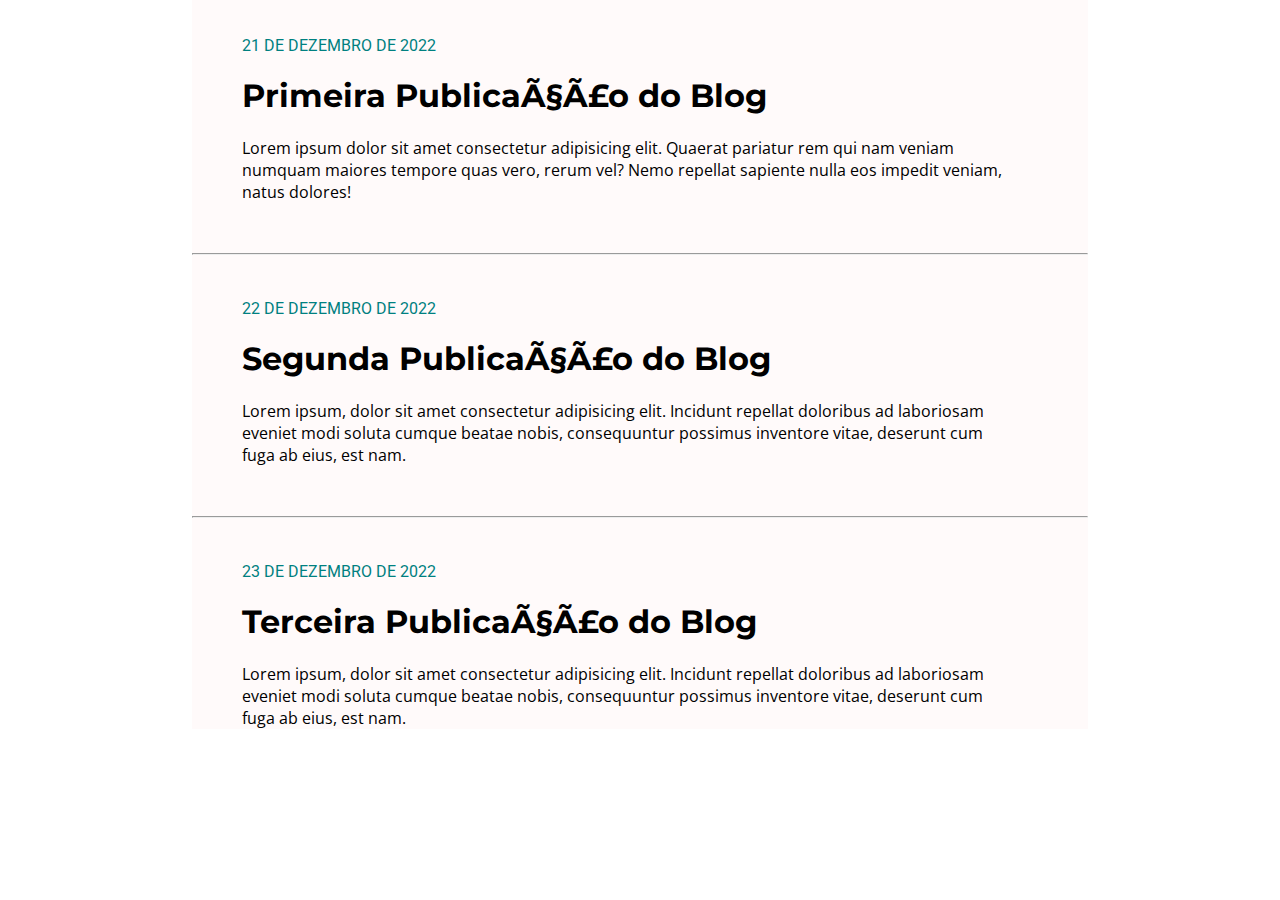
<file: boxmodel/index.html>
<!DOCTYPE html>
<html lang="pt-BR>
<head>
    <meta charset="UTF-8">
    <meta http-equiv="X-UA-Compatible" content="IE=edge">
    <meta name="viewport" content="width=device-width, initial-scale=1.0">
    <link href="https://fonts.googleapis.com/css?family=Montserrat|Open+Sans|Roboto&display=swap" rel="stylesheet" />
    <link rel="preconnect" href="https://fonts.googleapis.com">
    <link rel="preconnect" href="https://fonts.gstatic.com" crossorigin>
    <link href="https://fonts.googleapis.com/css2?family=Geostar&family=Montserrat:wght@100&family=Roboto:wght@100&display=swap" rel="stylesheet">
    <link rel="preconnect" href="https://fonts.googleapis.com">
    <link rel="preconnect" href="https://fonts.gstatic.com" crossorigin>
    <link href="https://fonts.googleapis.com/css2?family=Open+Sans:wght@300&display=swap" rel="stylesheet">
    <link rel="stylesheet" type="text/css" href="style.css"/>
    <title>Blog</title>
</head>
<body>
    <div class="post-container">
        <div class="post">
          <p class="date">21 DE DEZEMBRO DE 2022</p><p>
          </p><h1>Primeira Publicação do Blog</h1>
          <div class="post-content">
            <p>Lorem ipsum dolor sit amet consectetur adipisicing elit. Quaerat pariatur rem qui nam veniam numquam maiores tempore quas vero, rerum vel? Nemo repellat sapiente nulla eos impedit veniam, natus dolores!</p> 
          </div>
        </h1></div>
        <hr />
        <div class="post">
          <p class="date">22 DE DEZEMBRO DE 2022</p><p>
          </p><h1>Segunda Publicação do Blog</h1>
          <div class="post-content">
            <p>Lorem ipsum, dolor sit amet consectetur adipisicing elit. Incidunt repellat doloribus ad laboriosam eveniet modi soluta cumque beatae nobis, consequuntur possimus inventore vitae, deserunt cum fuga ab eius, est nam.</p>
          </div>
        </div>
        <hr />
        <div class="post">
          <p class="date">23 DE DEZEMBRO DE 2022</p><p>
          </p><h1>Terceira Publicação do Blog</h1>
          <div class="post-content">
            <p>Lorem ipsum, dolor sit amet consectetur adipisicing elit. Incidunt repellat doloribus ad laboriosam eveniet modi soluta cumque beatae nobis, consequuntur possimus inventore vitae, deserunt cum fuga ab eius, est nam.</p>
          </div>
        </div>        
      </div>        
</body>
</html>
</file>
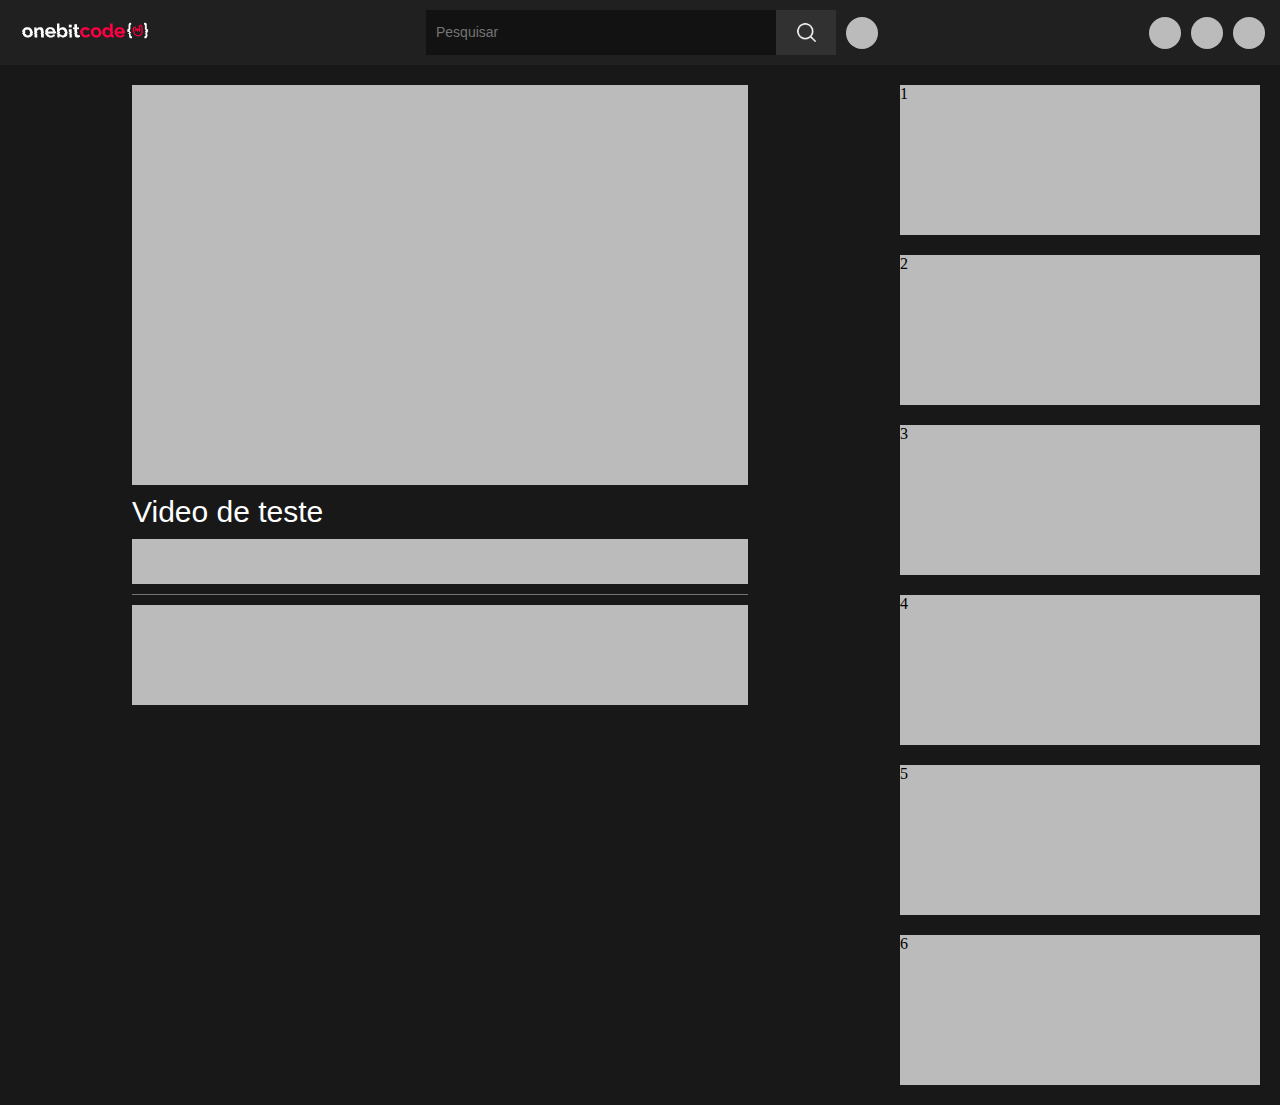
<file: flexbox-cssgrid/index.html>
<!DOCTYPE html>
<html lang="pt-BR">

<head>
    <meta charset="UTF-8">
    <meta http-equiv="X-UA-Compatible" content="IE=edge">
    <meta name="viewport" content="width=device-width, initial-scale=1.0">
    <link rel="stylesheet" href="css/style.css">
    <link rel="shortcut icon" href="imagens/favicon.png" type="image/x-icon">
    <title>OneBitTube</title>
</head>

<body>
    <div class="container">
        <header>
            <a href="#">
                <img src="imagens/logo-home.gif" alt="imagem do logo" class="logo">
            </a>
            <div class="search-div">
                <input type="search" placeholder="Pesquisar" class="search">
                <div class="lupa">
                    <img src="imagens/lupa.png" alt="imagem de uma lupa">
                </div>
                <div class="item mic"></div>
            </div>
            <ul class="perfil-itens">
                <li class="item"></li>
                <li class="item"></li>
                <li class="item"></li>
            </ul>
            <div class="item burguer"></div>
        </header>
        <div class="main-content">
            <div class="video"></div>
            <p class="title">Video de teste</p>
            <div class="interacao"></div>
            <div class="linha"></div>
            <div class="info-canal"></div>
        </div>
        <div class="side-bar">
            <div class="side-video">1</div>
            <div class="side-video">2</div>
            <div class="side-video">3</div>
            <div class="side-video">4</div>
            <div class="side-video">5</div>
            <div class="side-video">6</div>
        </div>
    </div>
</body>

</html>
</file>
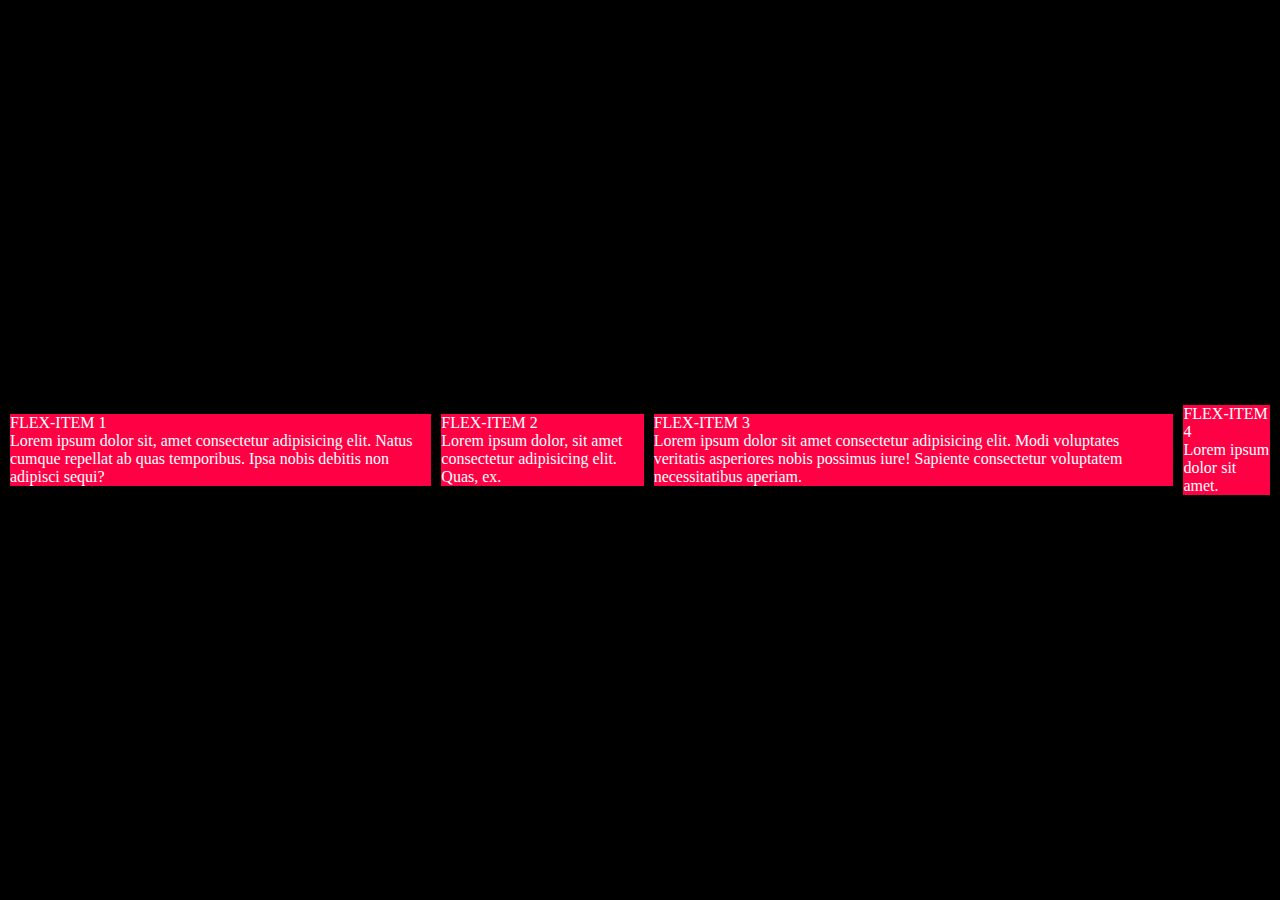
<file: flexcontainer/index.html>
<!DOCTYPE html>
<html lang="pt-BR">
<head>
    <meta charset="UTF-8">
    <meta http-equiv="X-UA-Compatible" content="IE=edge">
    <meta name="viewport" content="width=device-width, initial-scale=1.0">
    <link rel="stylesheet" href="style.css">
    <title>Css Flex</title>
</head>
<body>
    <div class="flex-container">
        <div class="flex-item">
          <p>FLEX-ITEM 1</p>
          Lorem ipsum dolor sit, amet consectetur adipisicing elit. Natus cumque
          repellat ab quas temporibus. Ipsa nobis debitis non adipisci sequi?
        </div>
        <div class="flex-item">
          <p>FLEX-ITEM 2</p>
          Lorem ipsum dolor, sit amet consectetur adipisicing elit. Quas, ex.
        </div>
        <div class="flex-item">
          <p>FLEX-ITEM 3</p>
          Lorem ipsum dolor sit amet consectetur adipisicing elit. Modi voluptates
          veritatis asperiores nobis possimus iure! Sapiente consectetur
          voluptatem necessitatibus aperiam.
        </div>
        <div class="flex-item">
          <p>FLEX-ITEM 4</p>
          Lorem ipsum dolor sit amet.
        </div>
      </div>
</body>
</html>
</file>
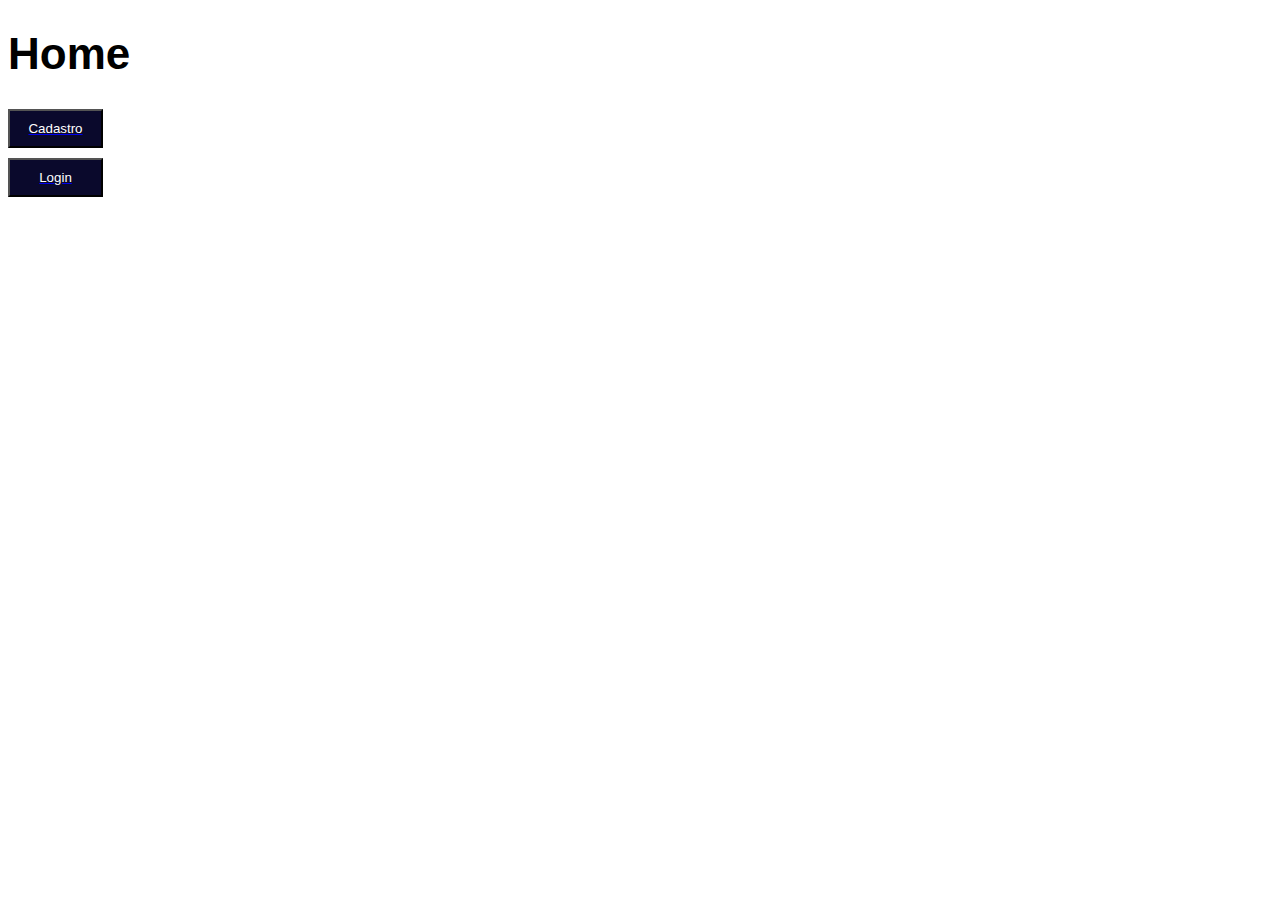
<file: sass_scss/index.html>
<!DOCTYPE html>
<html lang="pt-BR">
<head>
    <meta charset="UTF-8">
    <meta http-equiv="X-UA-Compatible" content="IE=edge">
    <meta name="viewport" content="width=device-width, initial-scale=1.0">
    <title>Home</title>
    <link rel="stylesheet" href="paginas-html/css/style.css">
</head>
<body>
    <h1 class="title-home">Home</h1>
    <a href="paginas-html/cadastro.html">
        <button class="btn">Cadastro</button>
    </a>

    <a href="paginas-html/login.html">
        <button class="btn">Login</button>
    </a>
</body>
</html>
</file>
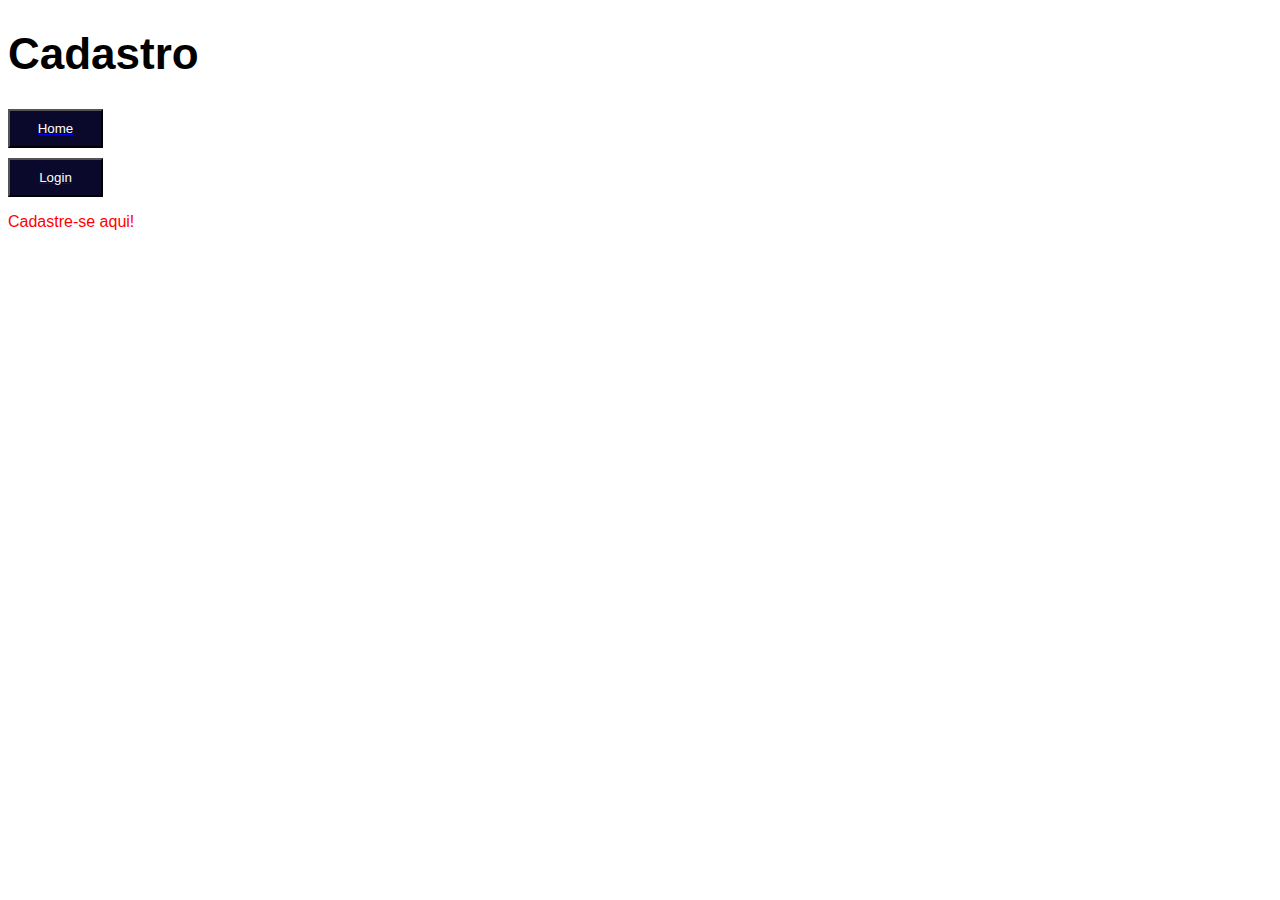
<file: sass_scss/paginas-html/cadastro.html>
<!DOCTYPE html>
<html lang="pt-BR">
<head>
    <meta charset="UTF-8">
    <meta http-equiv="X-UA-Compatible" content="IE=edge">
    <meta name="viewport" content="width=device-width, initial-scale=1.0">
    <title>Cadastro</title>
    <link rel="stylesheet" href="css/style.css">
</head>
<body>
    <h1 class="title-home">Cadastro</h1>
    <a href="../index.html">
        <button class="btn">Home</button>
    </a>

    <a href="./login.html">
        <button class="btn">Login</button>
    </a>

    <p class="cadastro-text">Cadastre-se aqui!</p>
</body>
</html>
</file>
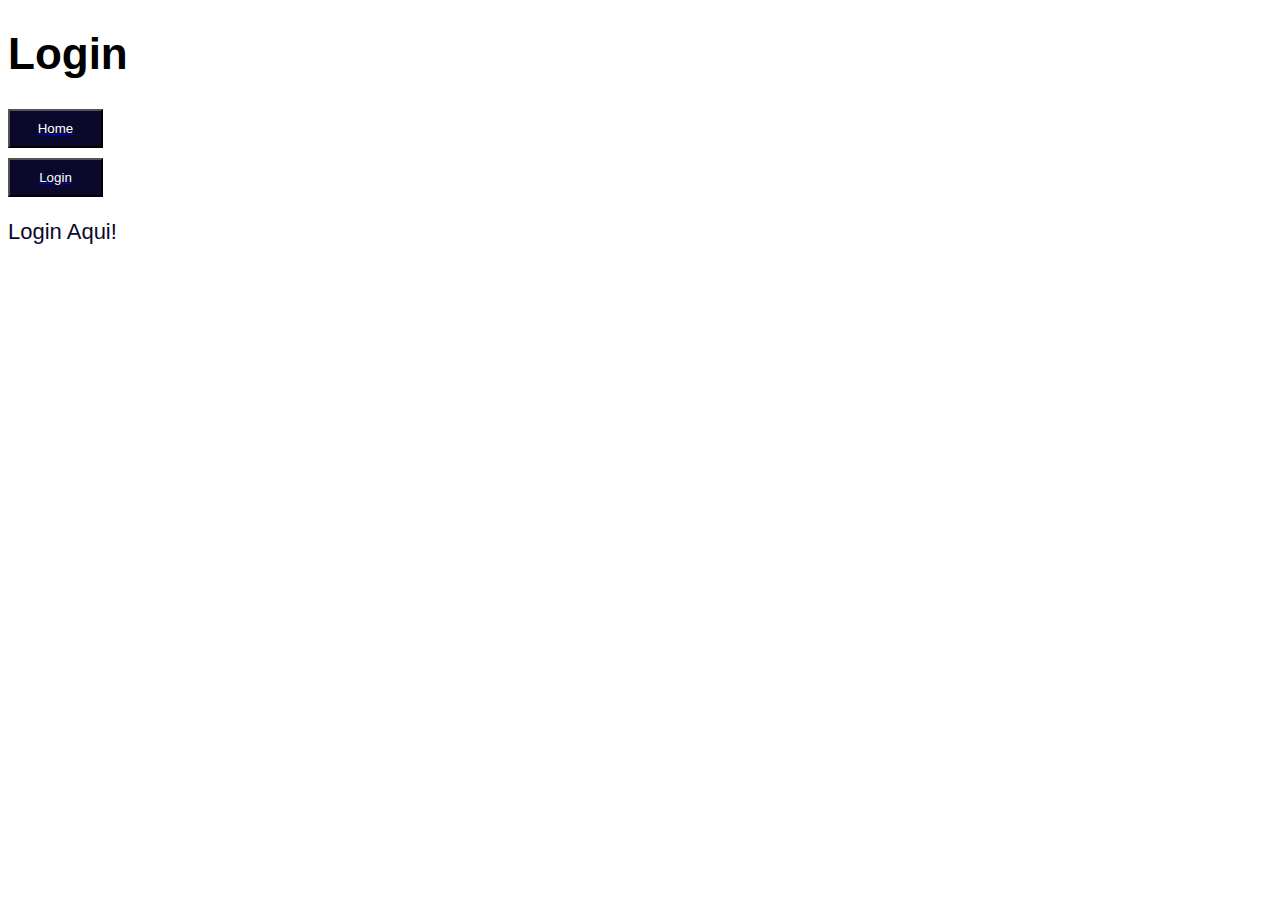
<file: sass_scss/paginas-html/login.html>
<!DOCTYPE html>
<html lang="pt-BR">
<head>
    <meta charset="UTF-8">
    <meta http-equiv="X-UA-Compatible" content="IE=edge">
    <meta name="viewport" content="width=device-width, initial-scale=1.0">
    <title>Login</title>
    <link rel="stylesheet" href="css/style.css">
</head>
<body>
<div class="container">
    <h1 class="title-home">Login</h1>
    <a href="../index.html">
        <button class="btn">Home</button>
    </a>

    <a href="./login.html">
        <button class="btn">Login</button>
    </a>

    <p>Login Aqui!</p>
</div>
</body>
</html>
</file>
<file: boxmodel/style.css>
body {
    margin: 0px;
}

h1 {
    font-family: 'Montserrat', sans-serif;
}

.post-container {
    width: 70%;
    height: 100%;
    margin: 0px auto 0px auto;
    background-color: #fffafa;
}

.post-container .date {
    font-family: 'Roboto', sans-serif;
    color: #008080;
}

.post-container div.post-content {
    width: 90%;
    font-family: 'Open Sans', sans-serif;
    font-weight: normal;
}

.post-container .post {
    margin-bottom: 50px;
    padding-top: 20px;
    padding-left: 50px;
}
</file>
<file: flexbox-cssgrid/css/style.css>
* {
  padding: 0;
  margin: 0;
}

.container {
  box-sizing: border-box;
  min-height: 100vh;
  background-color: #181818;
  display: grid;
  grid-template-columns: 1fr 2fr 400px;
  grid-auto-rows: minxmax(65px, auto);
}

header {
  grid-column: 1/4;
  background-color: #202020;
  display: flex;
  justify-content: space-between;
  align-items: center;
  padding: 10px 15px;
}

header a {
  text-decoration: none;
}

.logo {
  width: 140px;
}

.search-div {
  display: flex;
  align-items: center;
}

.search {
  width: 350px;
  height: 45px;
  background-color: #121212;
  border: none;
  outline: none;
  color: #fff;
  padding: 0px 10px;
}

.search::placeholder {
  color: #747474;
  font-size: 14px;
}

.lupa {
  width: 60px;
  height: 45px;
  background-color: #313131;
  cursor: pointer;
  display: flex;
  align-items: center;
  justify-content: center;
  margin-right: 10px;
}

.lupa img {
  width: 25px;
}

.item {
  width: 32px;
  height: 32px;
  border-radius: 50%;
  background-color: #bbb;
  cursor: pointer;
}

.perfil-itens {
  list-style: none;
  display: flex;
  gap: 10px;
}

.burguer {
  display: none;
}

.main-content {
  grid-column: 1/3;
  grid-row: 2/9;
  padding: 20px 0px;
}

.video {
  width: 70%;
  height: 400px;
  background-color: #bbb;
  margin: 0 auto;
}

.title {
  color: #fff;
  font-family: sans-serif;
  font-size: 30px;
  margin-left: 15%;
  padding: 10px 0px;
}

.interacao {
  width: 70%;
  height: 45px;
  background-color: #bbb;
  margin: 0 auto;
}

.linha {
  width: 70%;
  height: 1px;
  background-color: #747474;
  margin: 10px auto;
}

.info-canal {
  width: 70%;
  height: 100px;
  background-color: #bbb;
  margin: 0 auto;
}

.side-bar {
  grid-row: 2/9;
}

.side-video {
  width: 90%;
  height: 150px;
  margin: 20px auto;
  background-color: #bbb;
}

@media (max-width: 1130px) {
  .video {
    width: 90%;
  }

  .title {
    margin-left: 5%;
  }

  .interacao {
    width: 90%;
  }

  .linha {
    width: 90%;
  }

  .info-canal {
    width: 90%;
  }
}

@media (max-width: 950px) {
  .container {
    grid-template-columns: 1fr 2fr 32%;
  }
}

@media (max-width: 768px) {
  .main-content {
    grid-column: 1/4;
    grid-row: 2 / auto;
  }

  .side-bar {
    grid-column: 1/4;
    grid-row: 3 / auto;
  }

  .perfil-itens {
    display: none;
  }

  .burguer {
    display: block;
  }

  .search-div {
    width: 60%;
  }

  .search {
    width: 69%;
  }

  .logo {
    width: 100px;
  }
}

@media (max-width: 416px) {
  .mic {
    display: none;
  }

  .video {
    width: 95%;
    height: 200px;
  }
}
</file>
<file: flexcontainer/style.css>
* {
    padding: 0;
    margin: 0;
  }
  .flex-container {
    box-sizing: border-box;
    padding: 10px;
    background-color: black;
    color: white;
    min-height: 100vh;
    display: flex;
    gap: 10px;
    align-items: center;
    /* flex-direction: column-reverse; */
    /* flex-wrap: wrap-reverse; */
  }
  
  .flex-item {
    background-color: #ff0044;
  }
</file>
<file: sass_scss/paginas-html/css/style.css>
.title-home {
  font-size: 44px;
  font-family: sans-serif;
}

.btn {
  width: 95px;
  padding: 10px 0px;
  cursor: pointer;
  background-color: #0a092c;
  color: #fff;
  display: block;
  margin-top: 10px;
}

.cadastro-text {
  color: red;
  font-size: 16px;
  font-family: sans-serif;
}

.container p {
  color: #0a092c;
  font-size: 22px;
  font-family: arial;
}

/*# sourceMappingURL=style.css.map */
</file>
